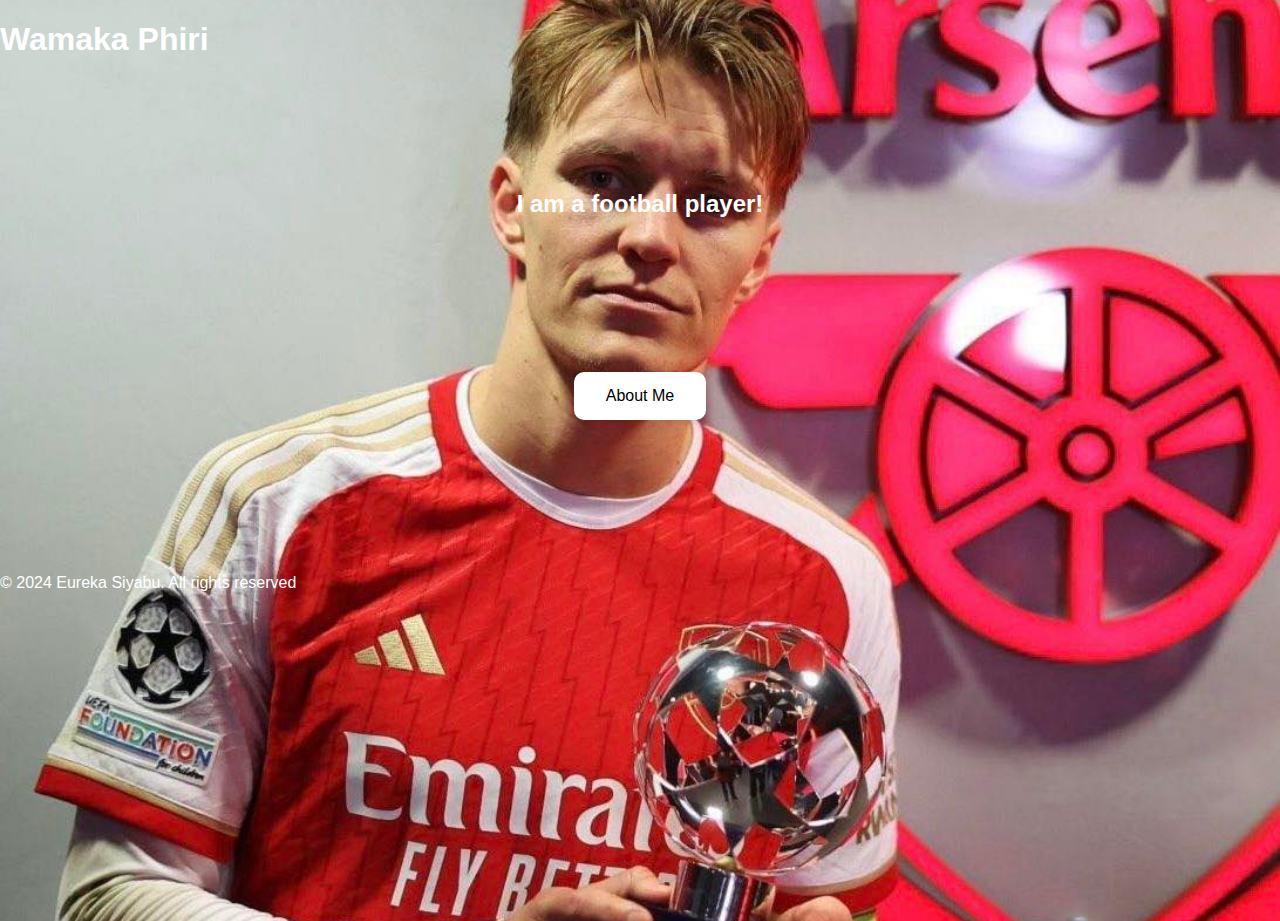
<file: index.html>
<!DOCTYPE html>
<html lang="en">
<head>
    <meta charset="UTF-8">
    <meta name="viewport" content="width=device-width, initial-scale=1.0">
    <title>My portifolio</title>
    <link rel="stylesheet" href="style.css">
</head>
<body>

<header>
    <h1>Wamaka Phiri</h1>
<br>
<br>
<br>
<br>
<br>
<h2>I am a football player!</h2>
<div class="button-container">
    <a href="about.html"><button>About Me</button></a>
</div>

<footer>
    <p>&copy; 2024 Eureka Siyabu. All rights reserved</p>
</footer>

</body>
</html>
</file>
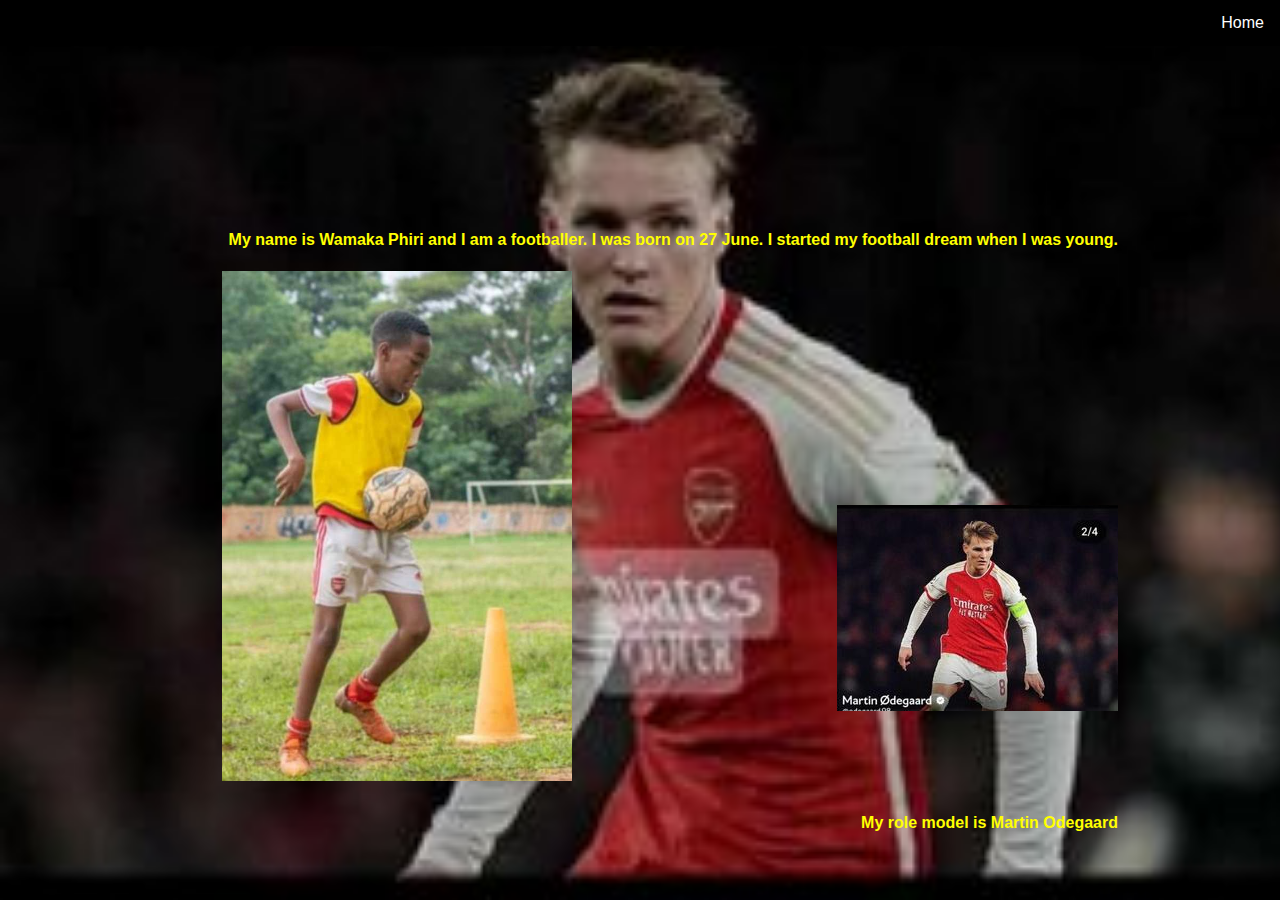
<file: about.html>
<!DOCTYPE html>
<html lang="en">
<head>
    <meta charset="UTF-8">
    <meta name="viewport" content="width=device-width, initial-scale=1.0">
    <title>My portifolio</title>
</head>
<style>

    body {
    font-family: Arial, sans-serif;
    background-color:;
    color: yellow;
    margin: 0;
    padding: 0;
    height: 100vh;
    overflow: hidden;
    background-image: url("mo2.jpg");
    background-repeat: no-repeat;
    background-attachment: fixed;
    background-size: cover;
    overflow-y: auto;
    overflow-x: auto;
}
nav {
    text-align: right;
    padding: 10px 4px;
    cursor: pointer;
    margin: 4px 0;
    border-radius: 5px;
    margin: 2px 1px;
    transition: all 0.3s ease;
    font-size: 16px;
    border: none;
    
    }
nav:hover {
    background-color: yellow;
}
    h2 {
    text-align: center;

}

button {
    background-color: white;
    border: none;
    color: black;
    padding: 15px 32px;
    text-decoration: none;
    display: inline-block;
    font-size: 16px;
    margin: 4px 2px;
    cursor: pointer;
    border-radius: 10px;
    box-shadow: 0 4px 6px rgba(0, 0, 0, 0.1);
    transition: all 0.3s ease;
   
}
button:hover {
    background-color: yellow;
}

.button-container {
    text-align: center;
    margin: 150px;
     }
h4{
    text-align: center;
     }
     .img_deg {
        float: left;
        width: 350px;


     }
     .img {
        position: absolute;
        width: 70%;
        left: 15%;
        top: 20%;
        padding: 30px;
     }
     .img_dag {
        float: right;
     }
     h4 {
        text-align: right;
     }

    
    ul {
      list-style-type: none;
      margin: 0;
      padding: 0;
      background-color: #000000;
      overflow: hidden;
    }

    li {
      float: right;
    }

    li a {
      display: block;
      color: white;
      text-align: center;
      padding: 14px 16px;
      text-decoration: none;
    }


    li a:hover {
      background-color:yellow;
      transition: all 0.3s ease;
      border-radius: 10px;
    }
  </style>
</head>
<body>

<ul>
  <li><a href="index.html">Home</a></li>
</ul>

<body>

    <div class="img">
    <h4>
        <p>My name is Wamaka Phiri and I am a footballer. I was born on 27 June. I started my football dream when I was young. </p>
    </h4>
    <img class="img_deg" src="w.jpg">
    <br>
    <br>
    <br>
    <br>
    <br>
    <br>
    <br>
    <br>
    <br>
    <br>
    <br>
    <br>
    <br>
    <img class="img_dag" src="mo.jpg">
    <br>
    <br>
    <br>
    <br>
    <br>
    <br>
    <br>
    <br>
    <br>
    <br>
    <br>
    <br>
    <br>
    <br>
    <br>
    <br>
    <h4><p>My role model is Martin Odegaard</p></h4>
</div>
</body>
</html>
</file>
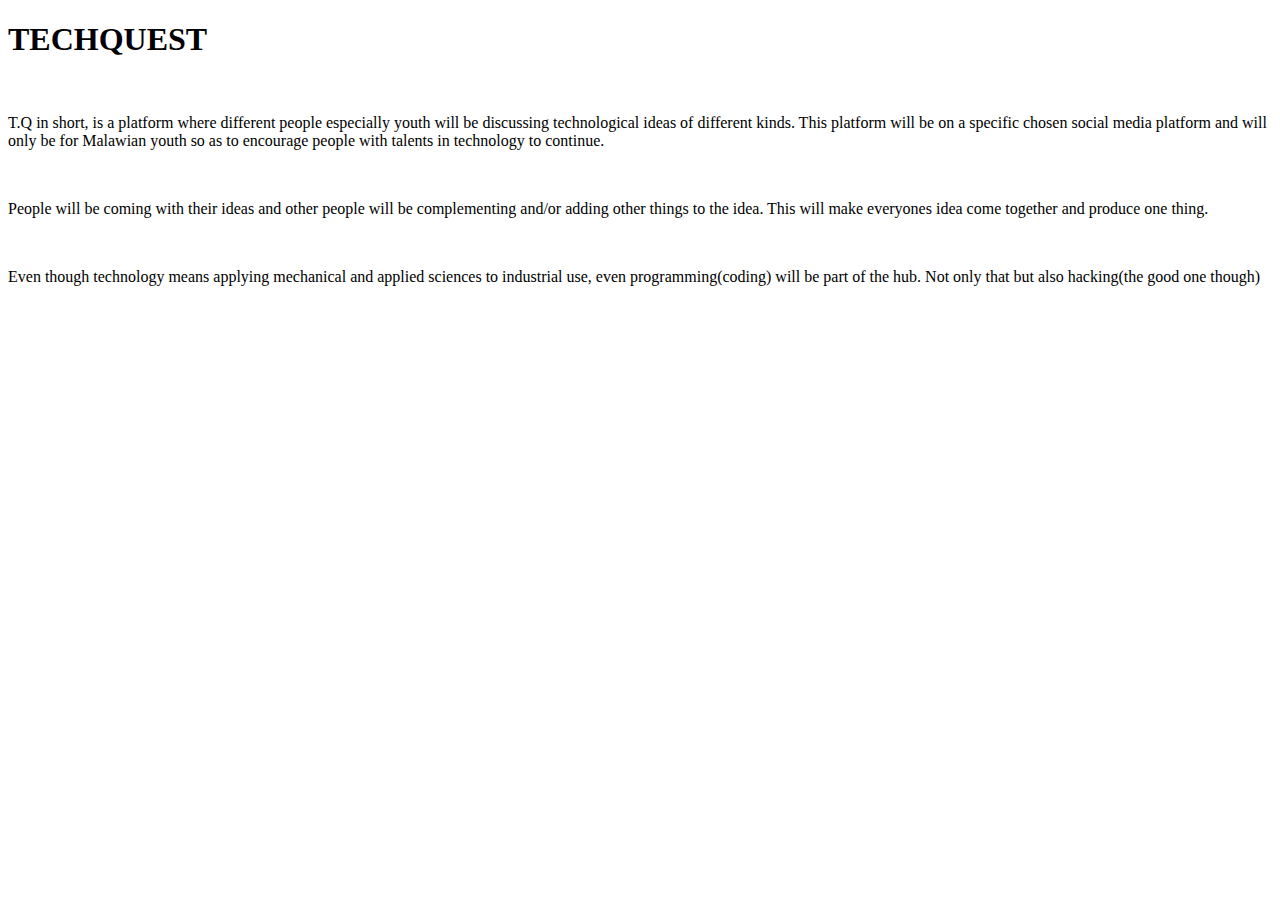
<file: website.html>
<!DOCTYPE html>
<html>
    <head>
        <h1>TECHQUEST</h1>
        <br>
        <p>T.Q in short, is a platform where different people especially youth will be discussing technological ideas of different kinds. This platform will be on a specific chosen social media platform and will only be for Malawian youth so as to encourage people with talents in technology to continue.</p>
        <br>
        <p>People will be coming with their ideas and other people will be complementing and/or adding other things to the idea. This will make everyones idea come together and produce one thing.</p>
        <br>
        <p>Even though technology means applying mechanical and applied sciences to industrial use, even programming(coding) will be part of the hub. Not only that but also hacking(the good one though)</p>
        
    </head>
</html>
</file>
<file: style.css>
body {
    font-family: Arial, sans-serif;
    background-color: black;
    color: white;
    margin: 0;
    padding: 0;
    height: 100vh;
    overflow: hidden;
    background-image: url("mo3.jpg");
    background-repeat: no-repeat;
    background-position: center;
    background-attachment: fixed;
    background-size: cover;
    overflow-y: auto;
    overflow-x: auto;
}
nav {
    text-align: right;
    margin: 10px;
    color: aqua;
    border: none;
    padding: 5px 10px;
    text-decoration: none;
    display: inline-block;
    font-size: 12px;
    margin: 2px 1px;
    cursor: pointer;
    border-radius: 5px;
    transition: all 0.5s ease;
    
}
h2 {
    text-align: center;
}

button {
    background-color: white;
    border: none;
    color: black;
    padding: 15px 32px;
    text-decoration: none;
    display: inline-block;
    font-size: 16px;
    margin: 4px 2px;
    cursor: pointer;
    border-radius: 10px;
    box-shadow: 0 4px 6px rgba(0, 0, 0, 0.1);
    transition: all 0.3s ease;
   
}
button:hover {
    background-color: yellow;
}

.button-container {
    text-align: center;
    margin: 150px;
     }
</file>
